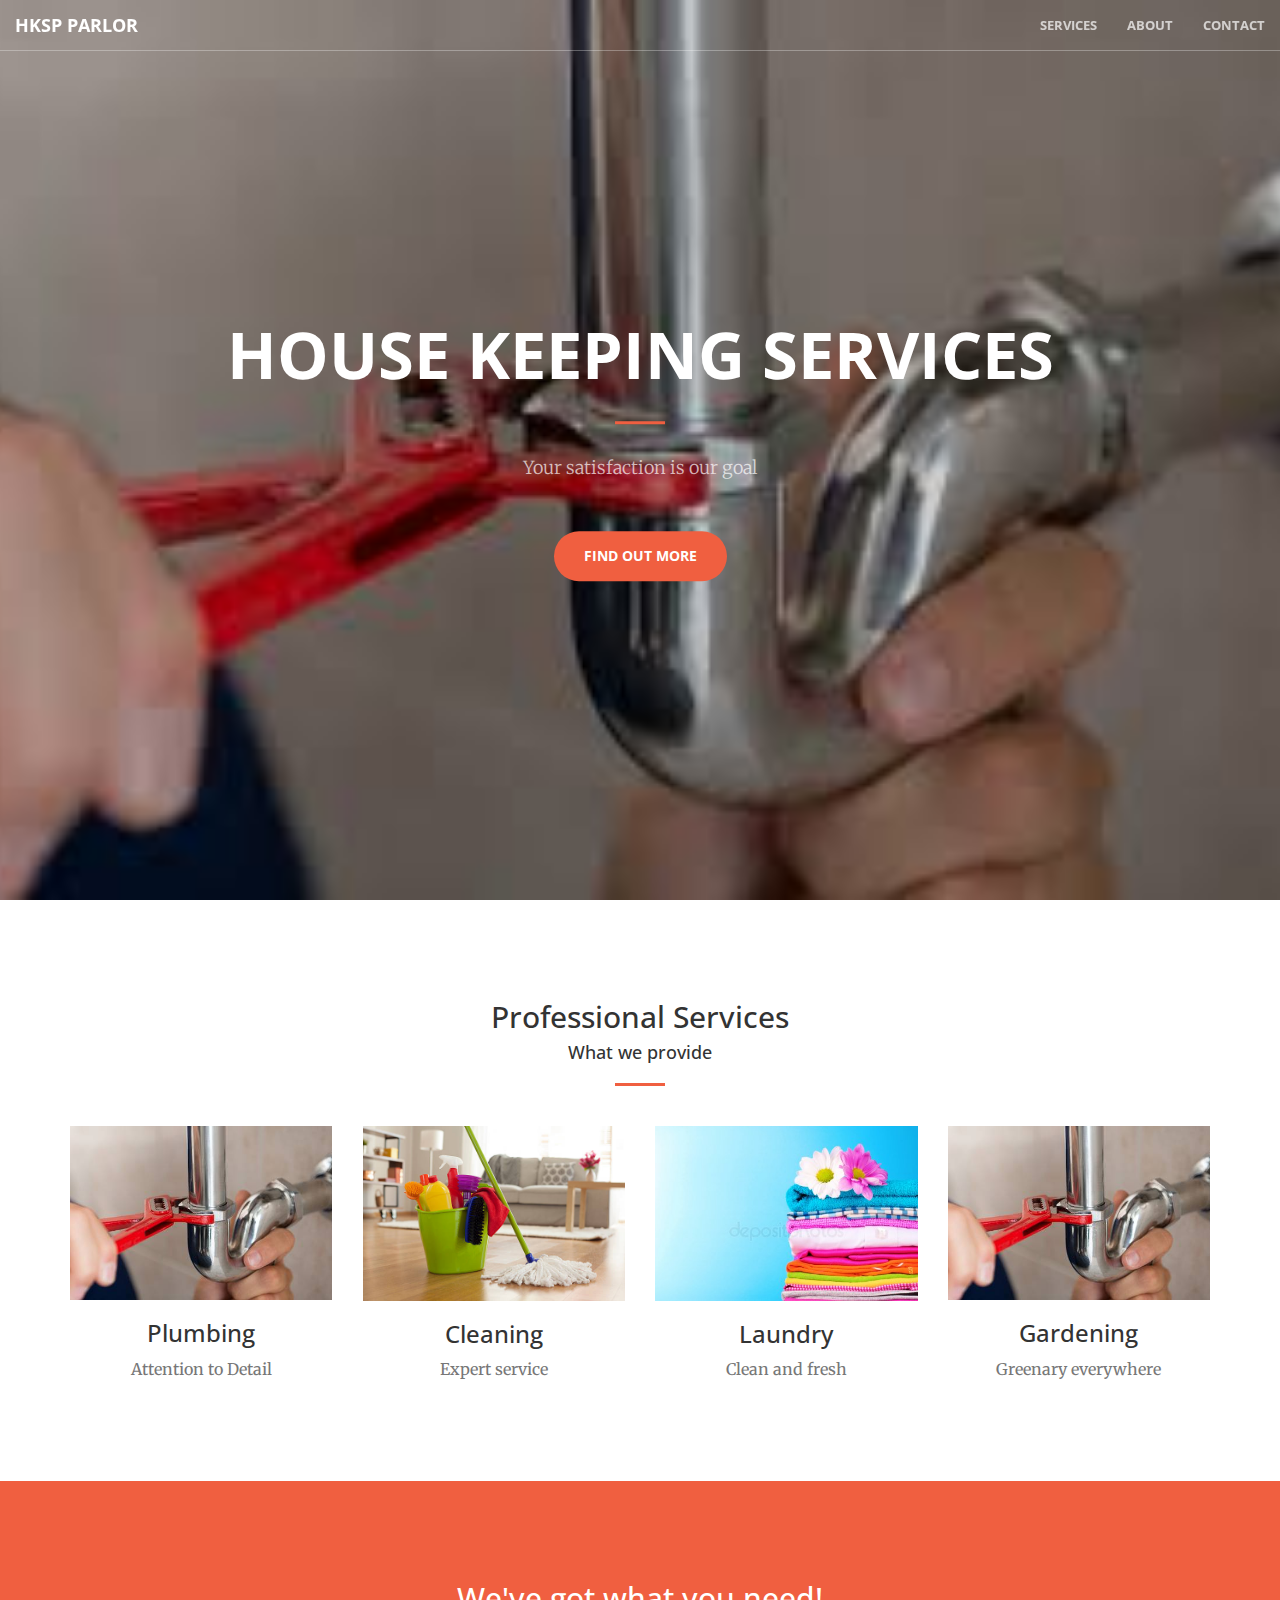
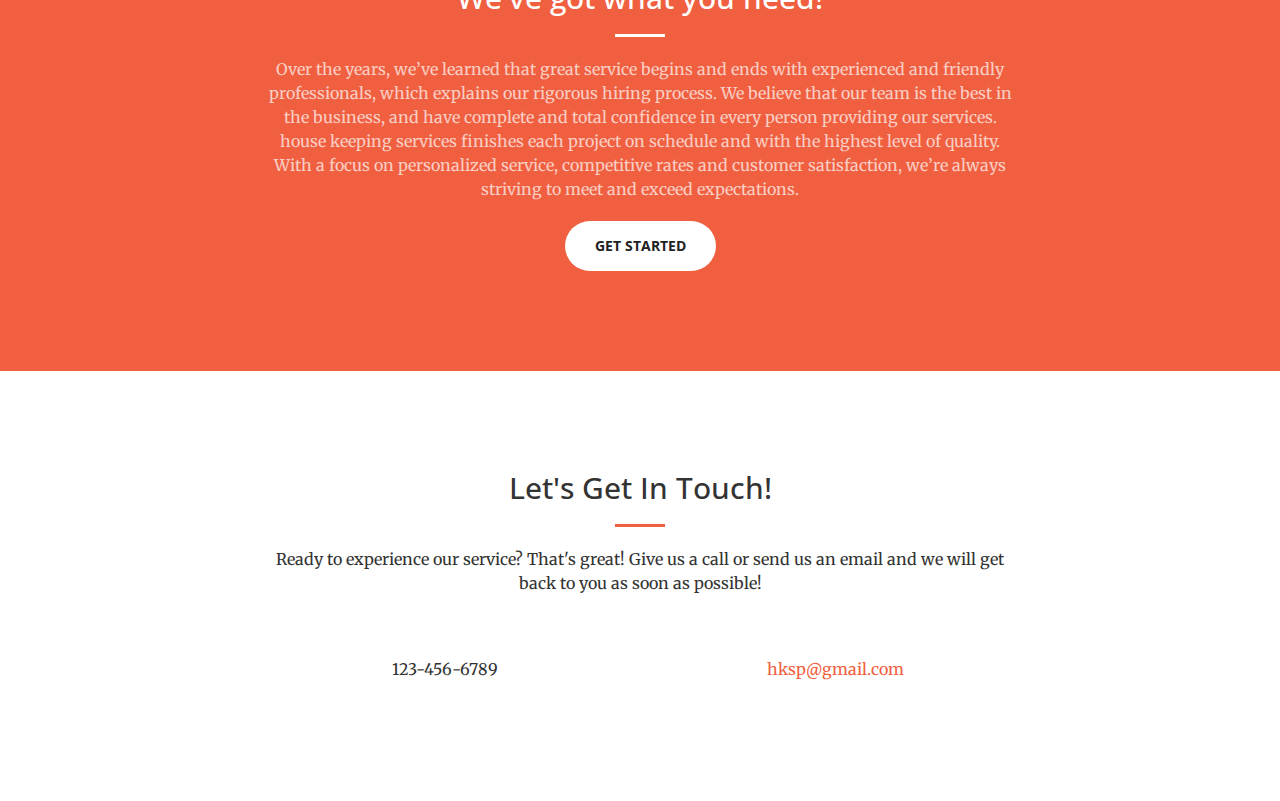
<file: index.html>
<!DOCTYPE html>
<html lang="en">

<head>

    <meta charset="utf-8">
    <meta http-equiv="X-UA-Compatible" content="IE=edge">
    <meta name="viewport" content="width=device-width, initial-scale=1">
    <meta name="description" content="">
    <meta name="author" content="">

    <title>House keeping services</title>
    <!-- <link rel="stylesheet" href="https://maxcdn.bootstrapcdn.com/bootstrap/4.0.0/css/bootstrap.min.css" integrity="sha384-Gn5384xqQ1aoWXA+058RXPxPg6fy4IWvTNh0E263XmFcJlSAwiGgFAW/dAiS6JXm" crossorigin="anonymous"> -->

    <!-- Bootstrap Core CSS -->
    <link rel="stylesheet" href="css/bootstrap.min.css" type="text/css">

    <!-- Custom Fonts -->
    <link href='http://fonts.googleapis.com/css?family=Open+Sans:300italic,400italic,600italic,700italic,800italic,400,300,600,700,800' rel='stylesheet' type='text/css'>
    <link href='http://fonts.googleapis.com/css?family=Merriweather:400,300,300italic,400italic,700,700italic,900,900italic' rel='stylesheet' type='text/css'>
    <link rel="stylesheet" href="font-awesome/css/font-awesome.min.css" type="text/css">

    <!-- Plugin CSS -->
    <link rel="stylesheet" href="css/animate.min.css" type="text/css">

    <!-- Custom CSS -->
    <link rel="stylesheet" href="css/creative.css" type="text/css">

    <!-- HTML5 Shim and Respond.js IE8 support of HTML5 elements and media queries -->
    <!-- WARNING: Respond.js doesn't work if you view the page via file:// -->
    <!--[if lt IE 9]>
        <script src="https://oss.maxcdn.com/libs/html5shiv/3.7.0/html5shiv.js"></script>
        <script src="https://oss.maxcdn.com/libs/respond.js/1.4.2/respond.min.js"></script>
    <![endif]-->

</head>

<body id="page-top">

    <nav id="mainNav" class="navbar navbar-default navbar-fixed-top">
        <div class="container-fluid">
            <!-- Brand and toggle get grouped for better mobile display -->
            <div class="navbar-header">
                <button type="button" class="navbar-toggle collapsed" data-toggle="collapse" data-target="#bs-example-navbar-collapse-1">
                    <span class="sr-only">Toggle navigation</span>
                    <span class="icon-bar"></span>
                    <span class="icon-bar"></span>
                    <span class="icon-bar"></span>
                </button>
                <a class="navbar-brand page-scroll" href="#page-top">HKSP parlor</a>
            </div>

            <!-- Collect the nav links, forms, and other content for toggling -->
            <div class="collapse navbar-collapse" id="bs-example-navbar-collapse-1">
                <ul class="nav navbar-nav navbar-right">
                    <li>
                        <a class="page-scroll" href="#services">Services</a>
                    </li>
                    <li>
                            <a class="page-scroll" href="#about">About</a>
                        </li>
                    <!-- <li>
                        <a class="page-scroll" href="#portfolio" style="visibility: hidden">Portfolio</a>
                    </li> -->
                    <li>
                        <a class="page-scroll" href="#contact">Contact</a>
                    </li>
                </ul>
            </div>
            <!-- /.navbar-collapse -->
        </div>
        <!-- /.container-fluid -->
    </nav>

    <header>
        <div class="header-content">
            <div class="header-content-inner">
                <h1>House keeping services</h1>
                <hr>
                <p>Your satisfaction is our goal</p>
                <a href="#about" class="btn btn-primary btn-xl page-scroll">Find Out More</a>
            </div>
        </div>
    </header>

    <section id="services">
            <div class="container">
                <div class="row">
                    <div class="col-lg-12 text-center">
                        <h2 class="section-heading">Professional Services</h2>
                        <h4 class="section-heading">What we provide</h2>
                        <hr class="primary">
                    </div>
                </div>
            </div>
            <div class="container">
                <div class="row">
                    <div class="col-lg-3 col-md-6 text-center">
                        <div class="service-box">
                            <img src="img/plumbing.jpg" class="img-responsive" alt="">
                            <h3>Plumbing</h3>
                            <p class="text-muted">Attention to Detail</p>
                        </div>
                    </div>
                    <div class="col-lg-3 col-md-6 text-center">
                        <div class="service-box">
                            <img src="img/cleaning.jpg" class="img-responsive" alt="">
                            <h3>Cleaning</h3>
                            <p class="text-muted">Expert service</p>
                        </div>
                    </div>
                    <div class="col-lg-3 col-md-6 text-center">
                        <div class="service-box">
                            <img src="img/laundry1.jpg" class="img-responsive" alt="">
                            <h3>Laundry</h3>
                            <p class="text-muted">Clean and fresh</p>
                        </div>
                    </div>
                    <div class="col-lg-3 col-md-6 text-center">
                        <div class="service-box">
                            <img src="img/plumbing.jpg" class="img-responsive" alt="">
                            <h3>Gardening</h3>
                            <p class="text-muted">Greenary everywhere</p>
                        </div>
                    </div>
                </div>
            </div>
        </section>
    <section class="bg-primary" id="about">
        <div class="container">
            <div class="row">
                <div class="col-lg-8 col-lg-offset-2 text-center">
                    <h2 class="section-heading">We've got what you need!</h2>
                    <hr class="light">
                    <p class="text-faded">Over the years, we’ve learned that great service begins and ends with experienced and friendly professionals, which explains our rigorous hiring process. We believe that our team is the best in the business, and have complete and total confidence in every person providing our services.
                        house keeping services finishes each project on schedule and with the highest level of quality. With a focus on personalized service, competitive rates and customer satisfaction, we’re always striving to meet and exceed expectations.</p>
                    <a href="#contact" class="btn btn-default btn-xl">Get started</a>
                </div>
            </div>
        </div>
    </section>

    

    <!-- <section class="no-padding" id="portfolio">
        <div class="container-fluid">
            <div class="row no-gutter">
                <div class="col-lg-4 col-sm-6">
                    <a href="#" class="portfolio-box">
                        <img src="img/portfolio/1.jpg" class="img-responsive" alt="">
                        <div class="portfolio-box-caption">
                            <div class="portfolio-box-caption-content">
                                <div class="project-category text-faded">
                                    Category
                                </div>
                                <div class="project-name">
                                    Project Name
                                </div>
                            </div>
                        </div>
                    </a>
                </div>
                <div class="col-lg-4 col-sm-6">
                    <a href="#" class="portfolio-box">
                        <img src="img/portfolio/2.jpg" class="img-responsive" alt="">
                        <div class="portfolio-box-caption">
                            <div class="portfolio-box-caption-content">
                                <div class="project-category text-faded">
                                    Category
                                </div>
                                <div class="project-name">
                                    Project Name
                                </div>
                            </div>
                        </div>
                    </a>
                </div>
                <div class="col-lg-4 col-sm-6">
                    <a href="#" class="portfolio-box">
                        <img src="img/portfolio/3.jpg" class="img-responsive" alt="">
                        <div class="portfolio-box-caption">
                            <div class="portfolio-box-caption-content">
                                <div class="project-category text-faded">
                                    Category
                                </div>
                                <div class="project-name">
                                    Project Name
                                </div>
                            </div>
                        </div>
                    </a>
                </div>
                <div class="col-lg-4 col-sm-6">
                    <a href="#" class="portfolio-box">
                        <img src="img/portfolio/4.jpg" class="img-responsive" alt="">
                        <div class="portfolio-box-caption">
                            <div class="portfolio-box-caption-content">
                                <div class="project-category text-faded">
                                    Category
                                </div>
                                <div class="project-name">
                                    Project Name
                                </div>
                            </div>
                        </div>
                    </a>
                </div>
                <div class="col-lg-4 col-sm-6">
                    <a href="#" class="portfolio-box">
                        <img src="img/portfolio/5.jpg" class="img-responsive" alt="">
                        <div class="portfolio-box-caption">
                            <div class="portfolio-box-caption-content">
                                <div class="project-category text-faded">
                                    Category
                                </div>
                                <div class="project-name">
                                    Project Name
                                </div>
                            </div>
                        </div>
                    </a>
                </div>
                <div class="col-lg-4 col-sm-6">
                    <a href="#" class="portfolio-box">
                        <img src="img/portfolio/6.jpg" class="img-responsive" alt="">
                        <div class="portfolio-box-caption">
                            <div class="portfolio-box-caption-content">
                                <div class="project-category text-faded">
                                    Category
                                </div>
                                <div class="project-name">
                                    Project Name
                                </div>
                            </div>
                        </div>
                    </a>
                </div>
            </div>
        </div>
    </section> -->

    <!-- <aside class="bg-dark">
        <div class="container text-center">
            <div class="call-to-action">
                <h2>Free Download at Start Bootstrap!</h2>
                <a href="#" class="btn btn-default btn-xl wow tada">Download Now!</a>
            </div>
        </div>
    </aside> -->

    <section id="contact">
        <div class="container">
            <div class="row">
                <div class="col-lg-8 col-lg-offset-2 text-center">
                    <h2 class="section-heading">Let's Get In Touch!</h2>
                    <hr class="primary">
                    <p>Ready to experience our service? That's great! Give us a call or send us an email and we will get back to you as soon as possible!</p>
                </div>
                <div class="col-lg-4 col-lg-offset-2 text-center">
                    <i class="fa fa-phone fa-3x wow bounceIn"></i>
                    <p>123-456-6789</p>
                </div>
                <div class="col-lg-4 text-center">
                    <i class="fa fa-envelope-o fa-3x wow bounceIn" data-wow-delay=".1s"></i>
                    <p><a href="mailto:your-email@your-domain.com">hksp@gmail.com</a></p>
                </div>
            </div>
        </div>
    </section>

    <!-- jQuery -->
    <script src="js/jquery.js"></script>

    <!-- Bootstrap Core JavaScript -->
    <script src="js/bootstrap.min.js"></script>

    <!-- Plugin JavaScript -->
    <script src="js/jquery.easing.min.js"></script>
    <script src="js/jquery.fittext.js"></script>
    <script src="js/wow.min.js"></script>

    <!-- Custom Theme JavaScript -->
    <script src="js/creative.js"></script>
    <!-- <script src="https://code.jquery.com/jquery-3.2.1.slim.min.js" integrity="sha384-KJ3o2DKtIkvYIK3UENzmM7KCkRr/rE9/Qpg6aAZGJwFDMVNA/GpGFF93hXpG5KkN" crossorigin="anonymous"></script> -->
<!-- <script src="https://cdnjs.cloudflare.com/ajax/libs/popper.js/1.12.9/umd/popper.min.js" integrity="sha384-ApNbgh9B+Y1QKtv3Rn7W3mgPxhU9K/ScQsAP7hUibX39j7fakFPskvXusvfa0b4Q" crossorigin="anonymous"></script> -->
<script src="https://maxcdn.bootstrapcdn.com/bootstrap/4.0.0/js/bootstrap.min.js" integrity="sha384-JZR6Spejh4U02d8jOt6vLEHfe/JQGiRRSQQxSfFWpi1MquVdAyjUar5+76PVCmYl" crossorigin="anonymous"></script>

</body>

</html>
</file>
<file: css/creative.css>
/*!
 * Start Bootstrap - Creative Bootstrap Theme (http://startbootstrap.com)
 * Code licensed under the Apache License v2.0.
 * For details, see http://www.apache.org/licenses/LICENSE-2.0.
 */

html,
body {
    width: 100%;
    height: 100%;
}

body {
    font-family: Merriweather,'Helvetica Neue',Arial,sans-serif;
}

hr {
    max-width: 50px;
    border-color: #f05f40;
    border-width: 3px;
}

hr.light {
    border-color: #fff;
}

a {
    color: #f05f40;
    -webkit-transition: all .35s;
    -moz-transition: all .35s;
    transition: all .35s;
}

a:hover,
a:focus {
    color: #eb3812;
}

h1,
h2,
h3,
h4,
h5,
h6 {
    font-family: 'Open Sans','Helvetica Neue',Arial,sans-serif;
}

p {
    margin-bottom: 20px;
    font-size: 16px;
    line-height: 1.5;
}

.bg-primary {
    background-color: #f05f40;
}

.bg-dark {
    color: #fff;
    background-color: #222;
}

.text-faded {
    color: rgba(255,255,255,.7);
}

section {
    padding: 100px 0;
}

aside {
    padding: 50px 0;
}

.no-padding {
    padding: 0;
}

.navbar-default {
    border-color: rgba(34,34,34,.05);
    font-family: 'Open Sans','Helvetica Neue',Arial,sans-serif;
    background-color: #fff;
    -webkit-transition: all .35s;
    -moz-transition: all .35s;
    transition: all .35s;
}

.navbar-default .navbar-header .navbar-brand {
    text-transform: uppercase;
    font-family: 'Open Sans','Helvetica Neue',Arial,sans-serif;
    font-weight: 700;
    color: #f05f40;
}

.navbar-default .navbar-header .navbar-brand:hover,
.navbar-default .navbar-header .navbar-brand:focus {
    color: #eb3812;
}

.navbar-default .nav > li>a,
.navbar-default .nav>li>a:focus {
    text-transform: uppercase;
    font-size: 13px;
    font-weight: 700;
    color: #222;
}

.navbar-default .nav > li>a:hover,
.navbar-default .nav>li>a:focus:hover {
    color: #f05f40;
}

.navbar-default .nav > li.active>a,
.navbar-default .nav>li.active>a:focus {
    color: #f05f40!important;
    background-color: transparent;
}

.navbar-default .nav > li.active>a:hover,
.navbar-default .nav>li.active>a:focus:hover {
    background-color: transparent;
}

@media(min-width:768px) {
    .navbar-default {
        border-color: rgba(255,255,255,.3);
        background-color: transparent;
    }

    .navbar-default .navbar-header .navbar-brand {
        color: rgba(255,255,255,.7);
    }

    .navbar-default .navbar-header .navbar-brand:hover,
    .navbar-default .navbar-header .navbar-brand:focus {
        color: #fff;
    }

    .navbar-default .nav > li>a,
    .navbar-default .nav>li>a:focus {
        color: rgba(255,255,255,.7);
    }

    .navbar-default .nav > li>a:hover,
    .navbar-default .nav>li>a:focus:hover {
        color: #fff;
    }

    .navbar-default.affix {
        border-color: rgba(34,34,34,.05);
        background-color: #fff;
    }

    .navbar-default.affix .navbar-header .navbar-brand {
        font-size: 14px;
        color: #f05f40;
    }

    .navbar-default.affix .navbar-header .navbar-brand:hover,
    .navbar-default.affix .navbar-header .navbar-brand:focus {
        color: #eb3812;
    }

    .navbar-default.affix .nav > li>a,
    .navbar-default.affix .nav>li>a:focus {
        color: #222;
    }

    .navbar-default.affix .nav > li>a:hover,
    .navbar-default.affix .nav>li>a:focus:hover {
        color: #f05f40;
    }
}

header {
    position: relative;
    width: 100%;
    min-height: auto;
    text-align: center;
    color: #fff;
    background-image: url(../img/background.jpeg);
    background-position: center;
    -webkit-background-size: cover;
    -moz-background-size: cover;
    background-size: cover;
    -o-background-size: cover;
}

header .header-content {
    position: relative;
    width: 100%;
    padding: 100px 15px;
    text-align: center;
}

header .header-content .header-content-inner h1 {
    margin-top: 0;
    margin-bottom: 0;
    text-transform: uppercase;
    font-weight: 700;
}

header .header-content .header-content-inner hr {
    margin: 30px auto;
}

header .header-content .header-content-inner p {
    margin-bottom: 50px;
    font-size: 16px;
    font-weight: 300;
    color: rgba(255,255,255,.7);
}

@media(min-width:768px) {
    header {
        min-height: 100%;
    }

    header .header-content {
        position: absolute;
        top: 50%;
        padding: 0 50px;
        -webkit-transform: translateY(-50%);
        -ms-transform: translateY(-50%);
        transform: translateY(-50%);
    }

    header .header-content .header-content-inner {
        margin-right: auto;
        margin-left: auto;
        max-width: 1000px;
    }

    header .header-content .header-content-inner p {
        margin-right: auto;
        margin-left: auto;
        max-width: 80%;
        font-size: 18px;
    }
}

.section-heading {
    margin-top: 0;
}

.service-box {
    margin: 50px auto 0;
    max-width: 400px;
}

@media(min-width:992px) {
    .service-box {
        margin: 20px auto 0;
    }
}

.service-box p {
    margin-bottom: 0;
}

.portfolio-box {
    display: block;
    position: relative;
    margin: 0 auto;
    max-width: 650px;
}

.portfolio-box .portfolio-box-caption {
    display: block;
    position: absolute;
    bottom: 0;
    width: 100%;
    height: 100%;
    text-align: center;
    color: #fff;
    opacity: 0;
    background: rgba(240,95,64,.9);
    -webkit-transition: all .35s;
    -moz-transition: all .35s;
    transition: all .35s;
}

.portfolio-box .portfolio-box-caption .portfolio-box-caption-content {
    position: absolute;
    top: 50%;
    width: 100%;
    text-align: center;
    transform: translateY(-50%);
}

.portfolio-box .portfolio-box-caption .portfolio-box-caption-content .project-category,
.portfolio-box .portfolio-box-caption .portfolio-box-caption-content .project-name {
    padding: 0 15px;
    font-family: 'Open Sans','Helvetica Neue',Arial,sans-serif;
}

.portfolio-box .portfolio-box-caption .portfolio-box-caption-content .project-category {
    text-transform: uppercase;
    font-size: 14px;
    font-weight: 600;
}

.portfolio-box .portfolio-box-caption .portfolio-box-caption-content .project-name {
    font-size: 18px;
}

.portfolio-box:hover .portfolio-box-caption {
    opacity: 1;
}

@media(min-width:768px) {
    .portfolio-box .portfolio-box-caption .portfolio-box-caption-content .project-category {
        font-size: 16px;
    }

    .portfolio-box .portfolio-box-caption .portfolio-box-caption-content .project-name {
        font-size: 22px;
    }
}

.call-to-action h2 {
    margin: 0 auto 20px;
}

.text-primary {
    color: #f05f40;
}

.no-gutter > [class*=col-] {
    padding-right: 0;
    padding-left: 0;
}

.btn-default {
    border-color: #fff;
    color: #222;
    background-color: #fff;
    -webkit-transition: all .35s;
    -moz-transition: all .35s;
    transition: all .35s;
}

.btn-default:hover,
.btn-default:focus,
.btn-default.focus,
.btn-default:active,
.btn-default.active,
.open > .dropdown-toggle.btn-default {
    border-color: #ededed;
    color: #222;
    background-color: #f2f2f2;
}

.btn-default:active,
.btn-default.active,
.open > .dropdown-toggle.btn-default {
    background-image: none;
}

.btn-default.disabled,
.btn-default[disabled],
fieldset[disabled] .btn-default,
.btn-default.disabled:hover,
.btn-default[disabled]:hover,
fieldset[disabled] .btn-default:hover,
.btn-default.disabled:focus,
.btn-default[disabled]:focus,
fieldset[disabled] .btn-default:focus,
.btn-default.disabled.focus,
.btn-default[disabled].focus,
fieldset[disabled] .btn-default.focus,
.btn-default.disabled:active,
.btn-default[disabled]:active,
fieldset[disabled] .btn-default:active,
.btn-default.disabled.active,
.btn-default[disabled].active,
fieldset[disabled] .btn-default.active {
    border-color: #fff;
    background-color: #fff;
}

.btn-default .badge {
    color: #fff;
    background-color: #222;
}

.btn-primary {
    border-color: #f05f40;
    color: #fff;
    background-color: #f05f40;
    -webkit-transition: all .35s;
    -moz-transition: all .35s;
    transition: all .35s;
}

.btn-primary:hover,
.btn-primary:focus,
.btn-primary.focus,
.btn-primary:active,
.btn-primary.active,
.open > .dropdown-toggle.btn-primary {
    border-color: #ed431f;
    color: #fff;
    background-color: #ee4b28;
}

.btn-primary:active,
.btn-primary.active,
.open > .dropdown-toggle.btn-primary {
    background-image: none;
}

.btn-primary.disabled,
.btn-primary[disabled],
fieldset[disabled] .btn-primary,
.btn-primary.disabled:hover,
.btn-primary[disabled]:hover,
fieldset[disabled] .btn-primary:hover,
.btn-primary.disabled:focus,
.btn-primary[disabled]:focus,
fieldset[disabled] .btn-primary:focus,
.btn-primary.disabled.focus,
.btn-primary[disabled].focus,
fieldset[disabled] .btn-primary.focus,
.btn-primary.disabled:active,
.btn-primary[disabled]:active,
fieldset[disabled] .btn-primary:active,
.btn-primary.disabled.active,
.btn-primary[disabled].active,
fieldset[disabled] .btn-primary.active {
    border-color: #f05f40;
    background-color: #f05f40;
}

.btn-primary .badge {
    color: #f05f40;
    background-color: #fff;
}

.btn {
    border: 0;
    border-radius: 300px;
    text-transform: uppercase;
    font-family: 'Open Sans','Helvetica Neue',Arial,sans-serif;
    font-weight: 700;
}

.btn-xl {
    padding: 15px 30px;
}

::-moz-selection {
    text-shadow: none;
    color: #fff;
    background: #222;
}

::selection {
    text-shadow: none;
    color: #fff;
    background: #222;
}

img::selection {
    color: #fff;
    background: 0 0;
}

img::-moz-selection {
    color: #fff;
    background: 0 0;
}

body {
    webkit-tap-highlight-color: #222;
}
</file>
